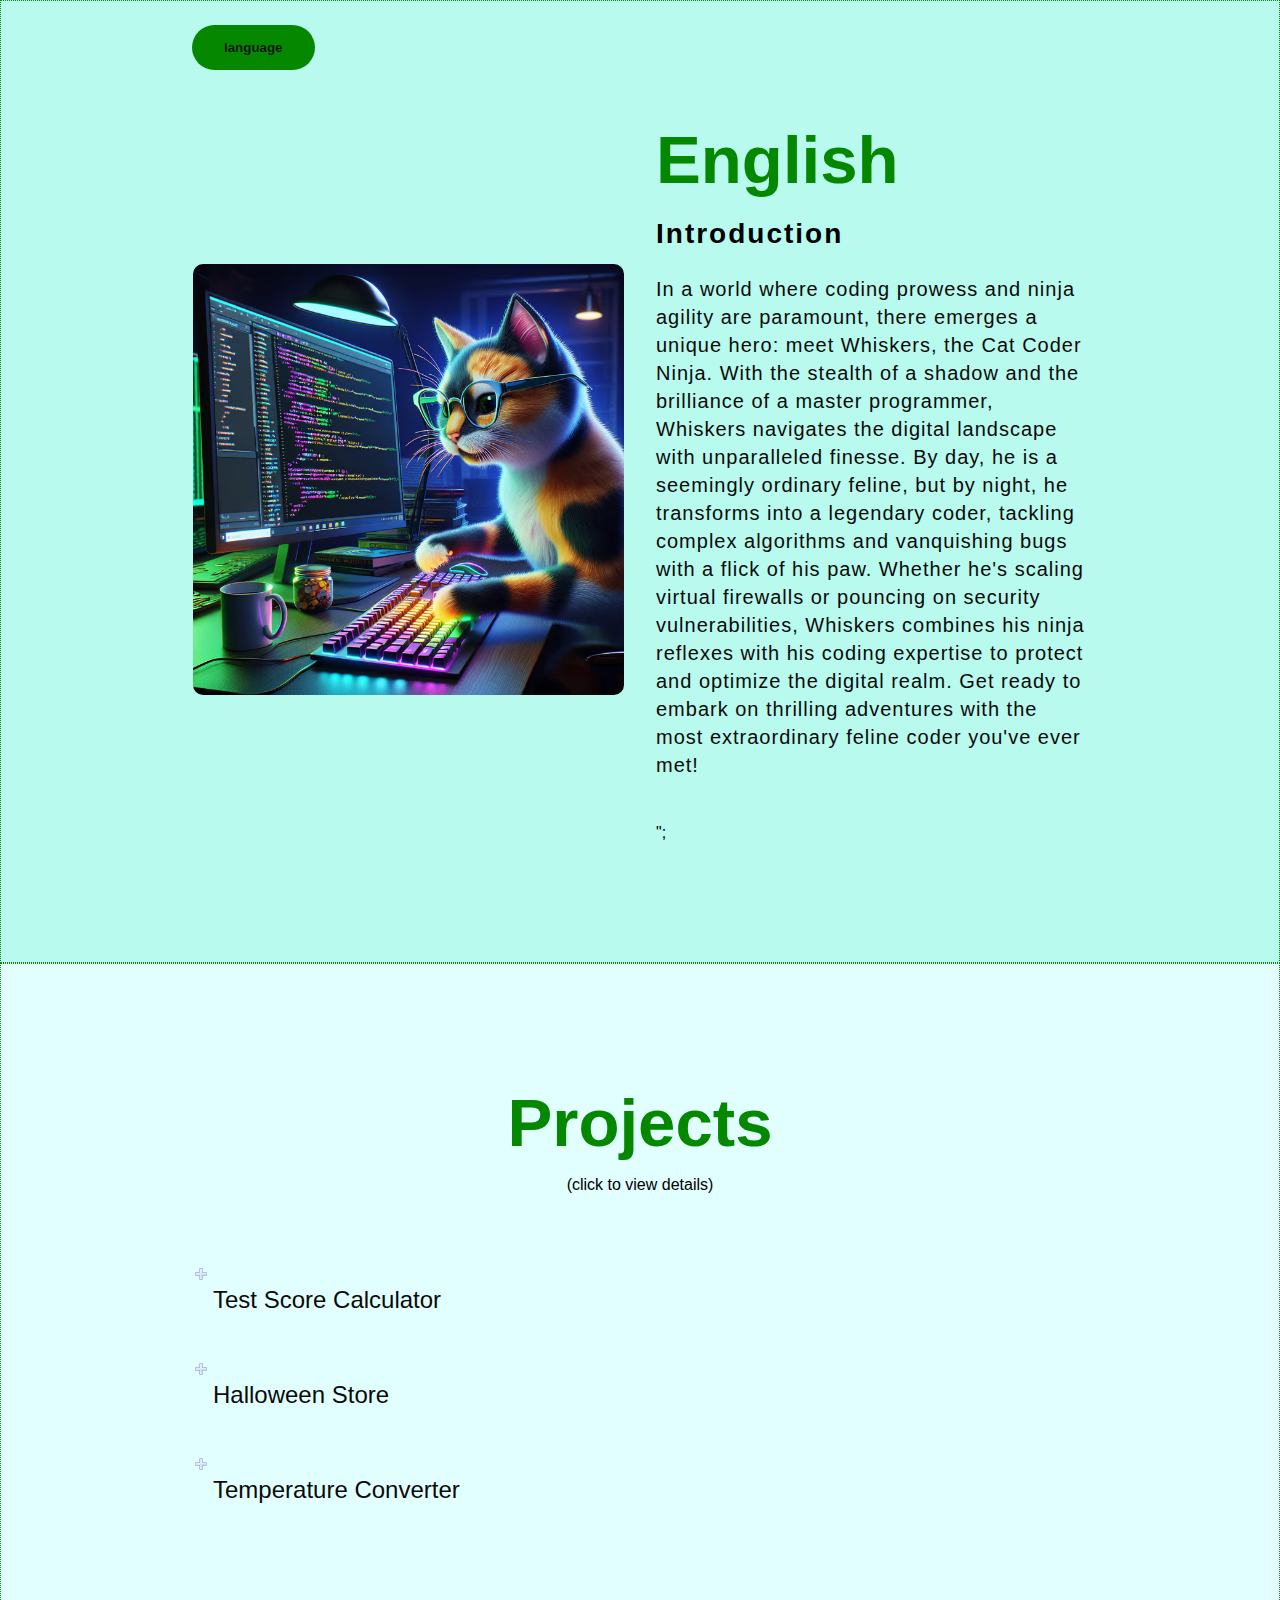
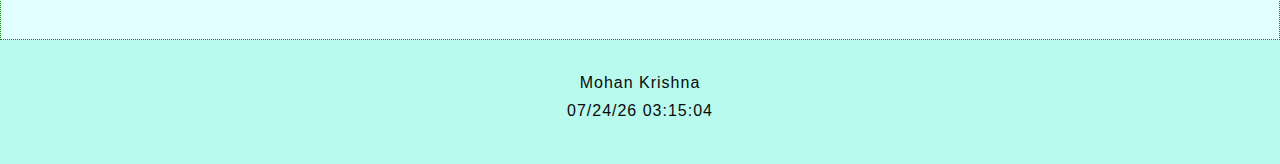
<file: index.html>
<!DOCTYPE html>
<html>
  <head>
    <meta charset="UTF-8">
    <title>Your Name</title>
    <link rel="stylesheet" type="text/css" href="css/style.css">
    <script src='js/main.js'></script>
  </head>  
  <body>
      <!-- ABOUT SECTION-->
     <header>
        <button id = "language_switch" class = "btn">language</button>
     </header>
      <section class="about" id="about">
          <div class="about-img">
            <img src="img/cat.avif" alt="">
          </div>
          
          <div class="about-text" id="introduction">
            <h2>English</h2>
            <h5>Introduction</h5>
            <p>In a world where coding prowess and ninja agility are paramount, there emerges a unique hero: meet Whiskers, the Cat Coder Ninja. With the stealth of a shadow and the brilliance of a master programmer, Whiskers navigates the digital landscape with unparalleled finesse. By day, he is a seemingly ordinary feline, but by night, he transforms into a legendary coder, tackling complex algorithms and vanquishing bugs with a flick of his paw. Whether he's scaling virtual firewalls or pouncing on security vulnerabilities, Whiskers combines his ninja reflexes with his coding expertise to protect and optimize the digital realm. Get ready to embark on thrilling adventures with the most extraordinary feline coder you've ever met!</p>";
          </div>
      </section>

        <!-- Portfolio SECTION-->
        <section class="projects" id="projects">
            <div class="center">
                <h2>Projects</h2>
                <p>
                    (click to view details)
                </p>
            </div>

            <div class="portfolio-content">

                <div class="box">
                    <img src="img/plus.png" id = "plus">
                    <p class = "project_name"> Test Score Calculator </p>
                    <h5 id="description">This is a project to get the the test results of student Tech Used: HTML CSS and JavaScript.</h5>
                    <a href="project1/index.html" target="_blank" id = "link_image"><img class="screenshot" src="project1/reference2.png" alt=""></a>  
                </div>
                <div class="box">
                    <img src="img/plus.png">
                    <p class = "project_name"> Halloween Store</p>
                    <h5>In this project I have created a multiple static webpages for a Halloween store. Tech Used: HTML CSS </h5>
                    <a href="project2/index.html" target="_blank"><img class="screenshot" src="project2/reference.png" alt=""></a>
                </div>
               <div class="box">
                <img  src="img/plus.png">
                    <p class = "project_name"> Temperature Converter</p>
                    <h5>This is a basic javascript exercise to calculate temperature from farenheit to celsius: Tech Used: JavaScript</h5>
                    <a href="project3/convert_temps.html" target="_blank"><img class="screenshot" src="project3/reference.png" alt=""></a>
                </div>
        </section>      
  </body>
  <footer>
      <div class="social">
          <a href="#"></a>
      </div>
      <p class="end">Mohan Krishna</p>
      <!-- current realtime -->
      <p id="current_time">Time</p> 
  </footer>
</html>
</file>
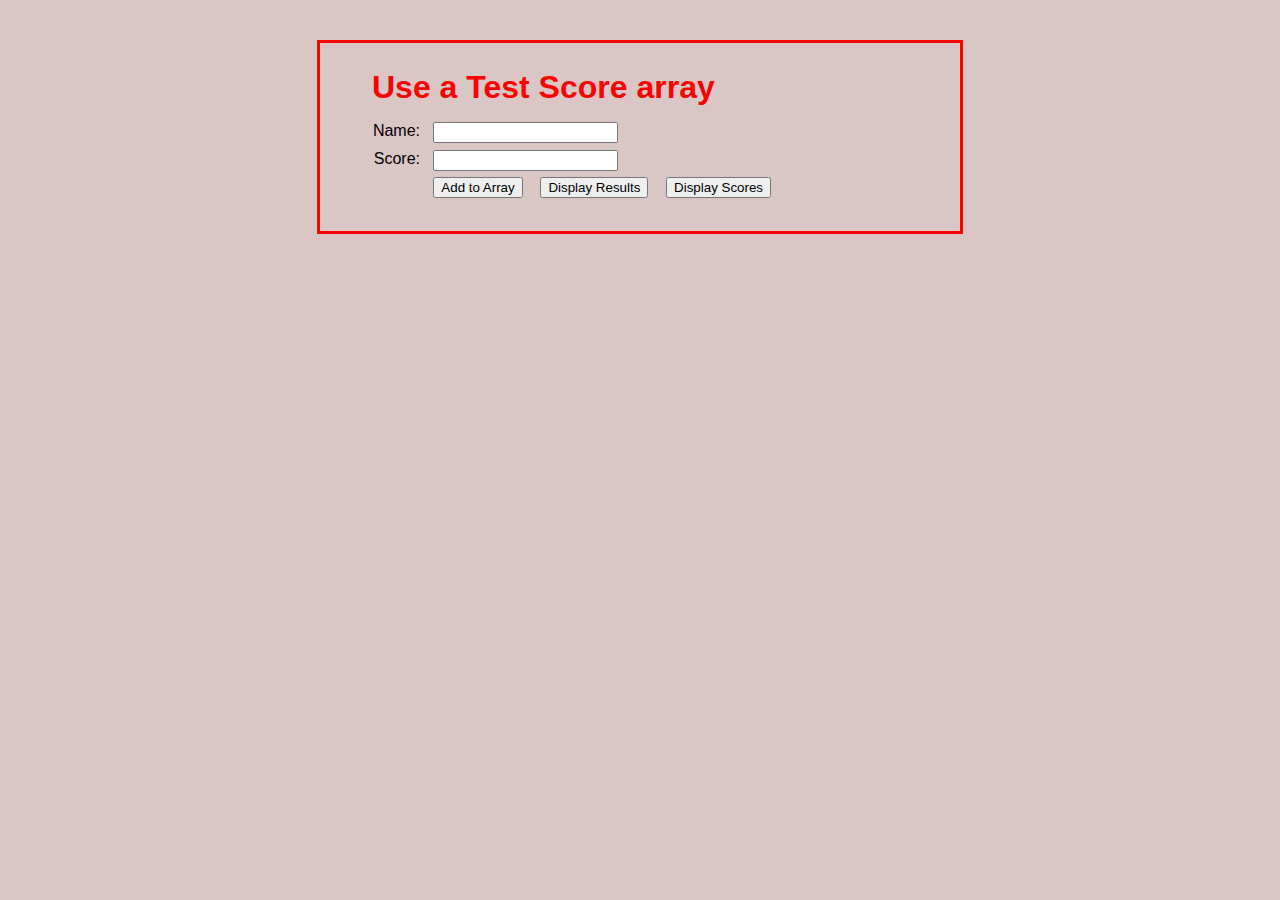
<file: project1/index.html>
<!-- Name: Mohan Krishna Veeranki
S Number: S00450299 -->

<!DOCTYPE html>
<html>
  <head>
    <meta charset="utf-8" />
    <title>Test Score Array</title>
    <link rel="stylesheet" href="styles.css" />
    <script src="test_scores.js"></script>
  </head>
  <body>
    <main>
      <h1>Use a Test Score array</h1>

      <label for="name">Name:</label>
      <input type="text" id="name" /><span id="name_error"></span><br />

      <label for="score">Score:</label>
      <input type="text" id="score" /><span id="score_error"></span><br />

      <label>&nbsp;</label>
      <input type="button" id="add" value="Add to Array" />
      <input type="button" id="display_results" value="Display Results" />
      <input type="button" id="display_scores" value="Display Scores" /><br />

      <div id="results"></div>
      <table id="scores_table"></table>
    </main>
  </body>
</html>
</file>
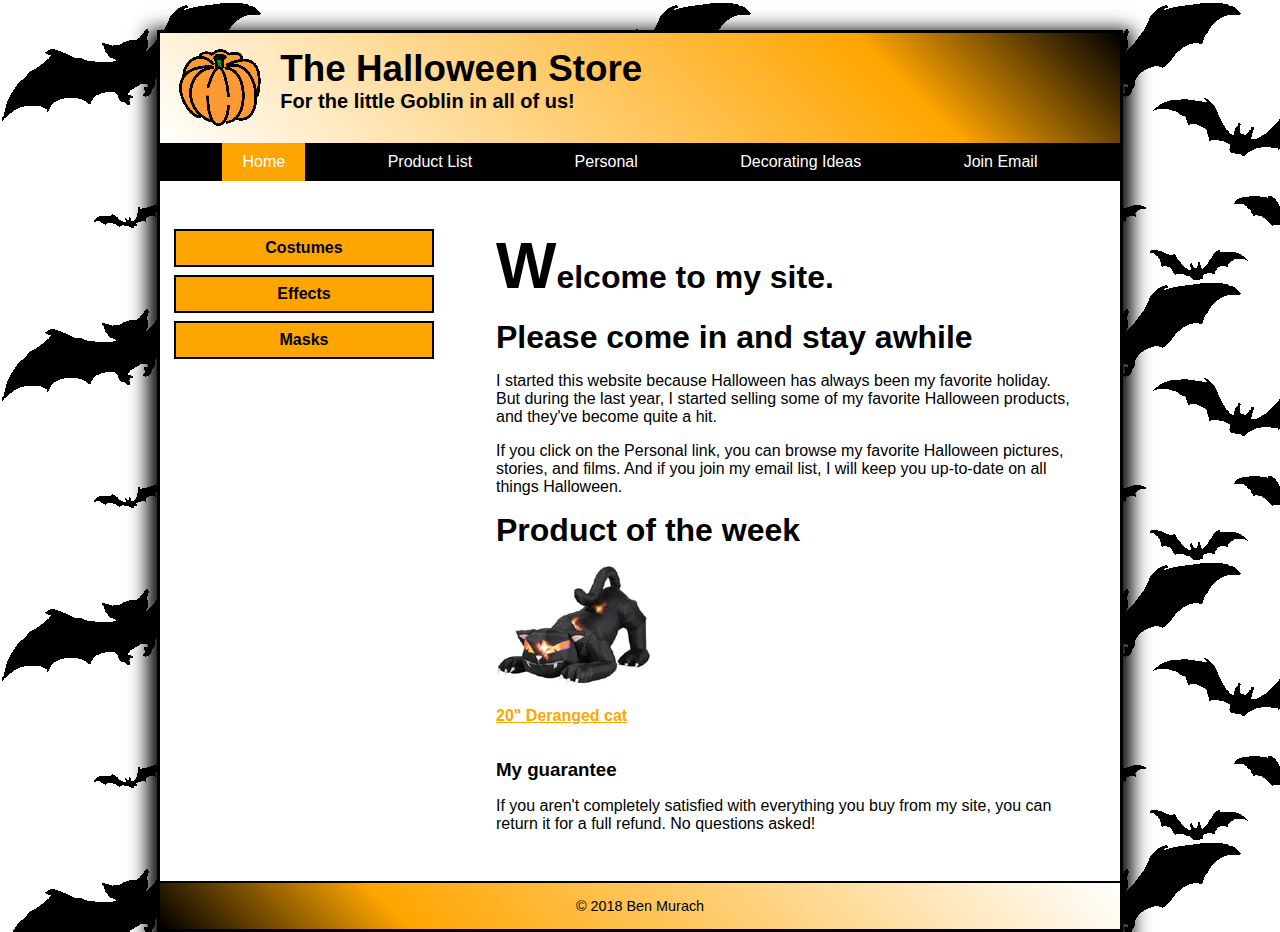
<file: project2/index.html>
<!-- Name: Mohan Krishna Veeranki
S Number : S00450299 
Deployed this static pages on github
Github link: https://mohankrishnav.github.io/Halloween_Exercise/index.html  -->

<!DOCTYPE html>
<html>

<head>
    <meta charset="utf-8">
    <title>The Halloween Store</title>
    <!-- <link rel="stylesheet" href="styles/main.css"> -->
    <link rel="stylesheet" href="styles/c9_category.css">
</head>

<body>
    <header>
        <img src="images/pumpkin.gif" alt="Pumpkin Bomma">
        <h2>The Halloween Store</h1>
            <h3> For the little Goblin in all of us!
        </h2>
    </header>
    <nav>
        <ul>
            <li class="active"><a href="index.html">Home</a></li>
            <li><a href="products.html">Product List</a></li>
            <li><a href="personal.html">Personal</a></li>
            <li class="dropdown">
                <a href="decorating.html" class="dropbtn">Decorating Ideas</a>
                <div class="dropdown-content">
                    <a href="indoor.html">Indoor</a>
                    <a href="table.html">Table</a>
                    <a href="treats.html">Treats</a>
                </div>
            </li>
            <li><a href="email.html">Join Email</a></li>
        </ul>
    </nav>
    <div class="row">
        <aside id="nav_list">
            <ul>
                <li><a href="loremipsum.com">Costumes</a></li>
                <li><a href="loremipsum.com">Effects</a></li>
                <li><a href="loremipsum.com">Masks</a></li>
            </ul>
        </aside>
        <section>
            <h1><b class="firstletter">W</b>elcome to my site.</h1>
            <h1>Please come in and stay awhile</h1>
            <p>I started this website because Halloween has always been my favorite holiday. But during the last year, I
                started selling some of my favorite Halloween products, and they've become quite a hit.</p>
            <p>If you click on the Personal link, you can browse my favorite Halloween pictures, stories, and films. And
                if you join my email list, I will keep you up-to-date on all things Halloween.</p>
            <h1>Product of the week</h1>
            <img src="images/cat.jpg" alt="Deranged Cat" style="width: 200; height: auto;">
            <p><a href="cats.html"><u>20" Deranged cat </u></a></p>
            <br>
            <h3>My guarantee</h3>
            <p>
                If you aren't completely satisfied with everything you buy from my site, you can return it for a full
                refund. <span>No questions asked!</span>
            </p>
        </section>
    </div>
    <footer class="footer">
        <p>&copy; 2018 Ben Murach </p>
    </footer>
</body>

</html>
</file>
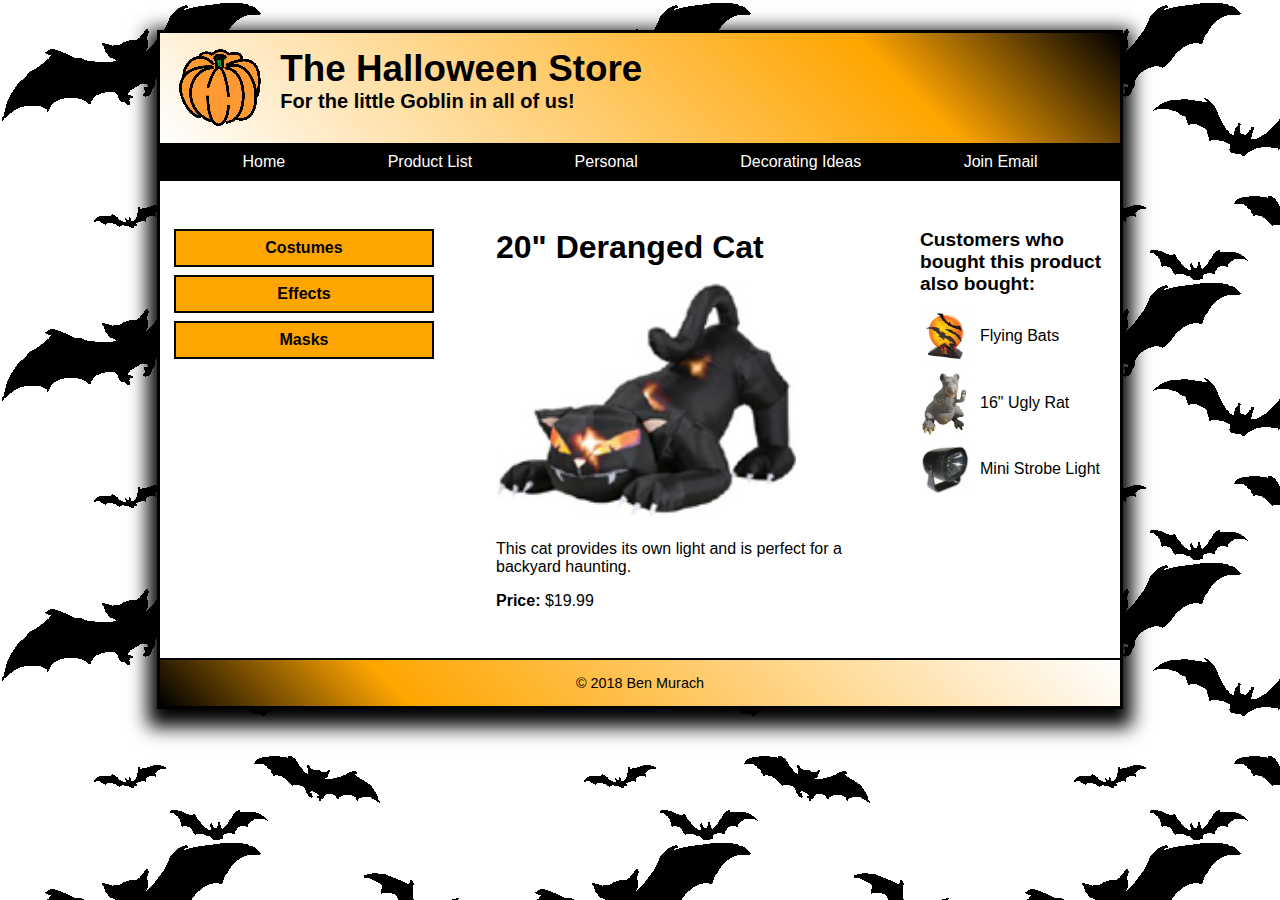
<file: project2/cats.html>
<!-- Name: Mohan Krishna Veeranki
S Number : S00450299 -->

<!DOCTYPE html>
<html>

<head>
    <meta charset="utf-8">
    <title>The Halloween Store</title>
    <!-- <link rel="stylesheet" href="styles/main.css"> -->
    <link rel="stylesheet" href="styles/c9_category.css">
</head>

<body>
    <header>
        <img src="images/pumpkin.gif" alt="Pumpkin Bomma">
        <h2>The Halloween Store</h1>
            <h3> For the little Goblin in all of us!
        </h2>
    </header>
    <nav>
        <ul>
            <li><a href="index.html">Home</a></li>
            <li><a href="products.html">Product List</a></li>
            <li><a href="personal.html">Personal</a></li>
            <li class="dropdown">
                <a href="decorating.html" class="dropbtn">Decorating Ideas</a>
                <div class="dropdown-content">
                    <a href="indoor.html">Indoor</a>
                    <a href="table.html">Table</a>
                    <a href="treats.html">Treats</a>
                </div>
            </li>
            <li><a href="email.html">Join Email</a></li>
        </ul>
    </nav>
    <div class="row">
        <aside id="nav_list">
            <ul>
                <li><a href="loremipsum.com">Costumes</a></li>
                <li><a href="loremipsum.com">Effects</a></li>
                <li><a href="loremipsum.com">Masks</a></li>
            </ul>
        </aside>
        <section>
            <h1>20" Deranged Cat</h1>
            <img src="images/cat.jpg" alt="Deranged Cat Bomma" style="width: 300px; height: auto;">
            <p>This cat provides its own light and is perfect for a backyard haunting.</p>
            <p><strong>Price:</strong> $19.99</p>
        </section>
        <aside class="right">
            <h2>Customers who bought this product also bought:</h2>
            <ul>
                <li><a href="flying_bats.html"><img src="images/flying_bats.jpg" alt="Flying Bats"
                            style="width: 50px; height: auto;"> Flying Bats</a></li>
                <li><a href="ugly_rat.html"><img src="images/rat1.jpg" alt="16&quot; Ugly Rat"
                            style="width: 50px; height: auto;"> 16" Ugly Rat</a></li>
                <li><a href="mini_strobe_light.html"><img src="images/strobe1.jpg" alt="Mini Strobe Light"
                            style="width: 50px; height: auto;"> Mini Strobe Light</a></li>
            </ul>
        </aside>
    </div>
    <footer class="footer">
        <p>&copy; 2018 Ben Murach </p>
    </footer>
</body>

</html>
</file>
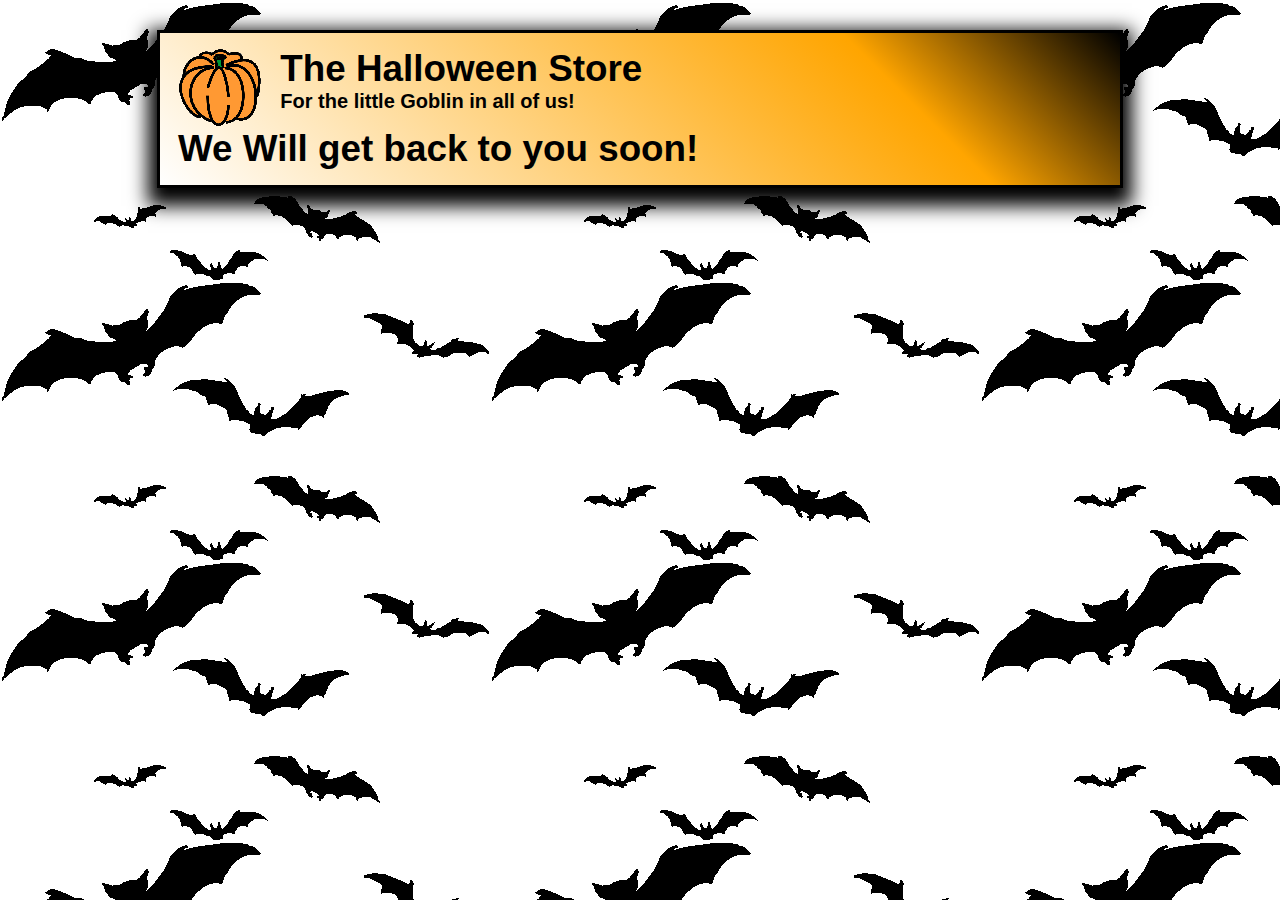
<file: project2/decorations.html>
<!DOCTYPE html>
<html>

<head>
    <meta charset="utf-8">
    <title>The Halloween Store</title>
    <!-- <link rel="stylesheet" href="styles/main.css"> -->
    <link rel="stylesheet" href="styles/c9_category.css">
</head>

<body>
    <header>
        <img src="images/pumpkin.gif" alt="Pumpkin Bomma">
        <h2>The Halloween Store</h1>
            <h3> For the little Goblin in all of us!
        </h2>
        <h2>
            We Will get back to you soon!
        </h2>
    </header>
</file>
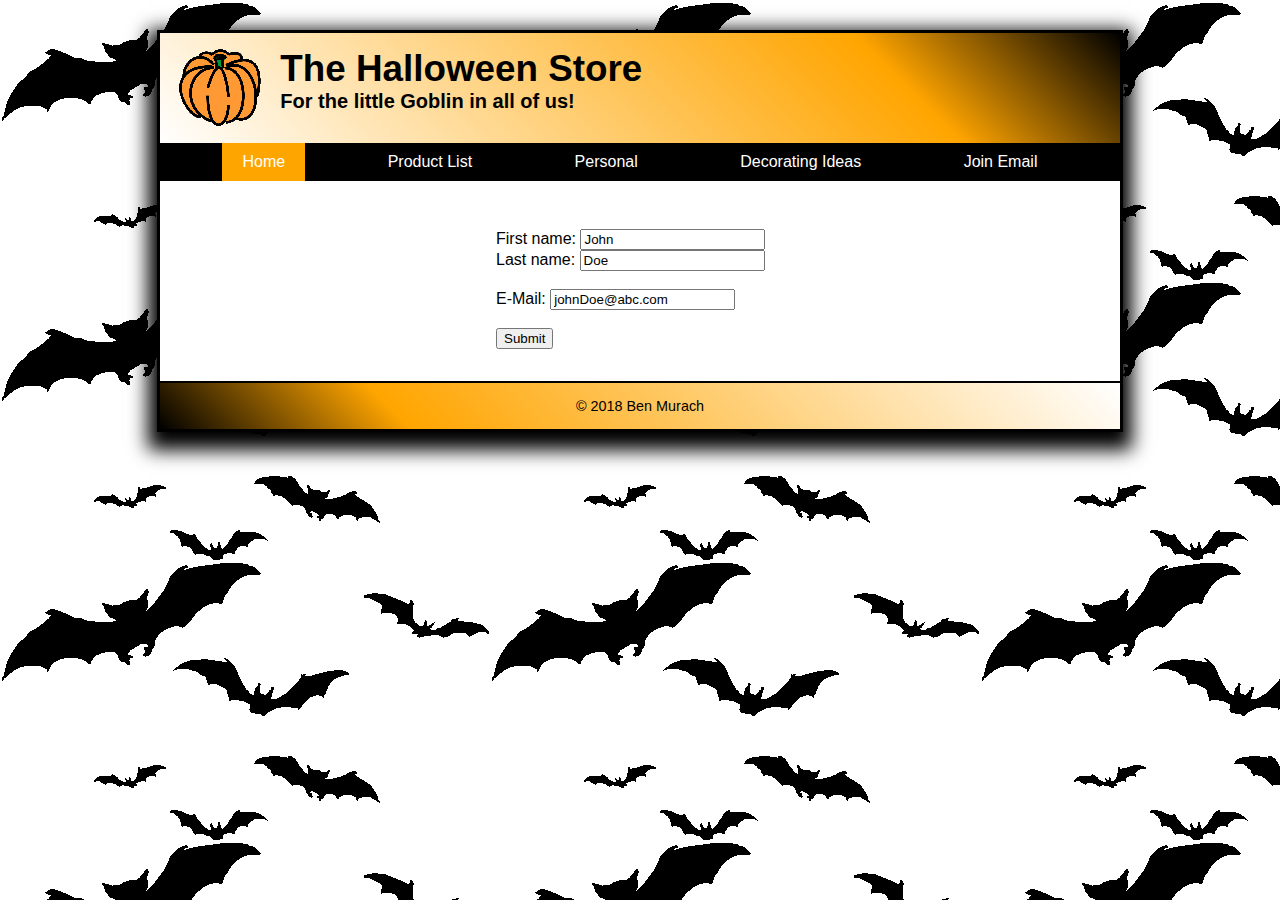
<file: project2/email.html>
<!DOCTYPE html>
<html>

<head>
    <meta charset="utf-8">
    <title>The Halloween Store</title>
    <!-- <link rel="stylesheet" href="styles/main.css"> -->
    <link rel="stylesheet" href="styles/c9_category.css">
</head>
    <body>
        <header>
            <img src="images/pumpkin.gif" alt="Pumpkin Bomma">
            <h2>The Halloween Store</h1>
                <h3> For the little Goblin in all of us!
            </h2>
        </header>
        <nav>
            <ul>
                <li class="active"><a href="index.html">Home</a></li>
                <li><a href="products.html">Product List</a></li>
                <li><a href="personal.html">Personal</a></li>
                <li class="dropdown">
                    <a href="decorating.html" class="dropbtn">Decorating Ideas</a>
                    <div class="dropdown-content">
                        <a href="indoor.html">Indoor</a>
                        <a href="table.html">Table</a>
                        <a href="treats.html">Treats</a>
                    </div>
                </li>
                <li><a href="email.html">Join Email</a></li>
            </ul>
        </nav>
        <div class="row">
            <aside id="nav_list">
                
            </aside>
            <section>
                <label for="fname">First name:</label>
                <input type="text" id="fname" name="fname" value="John"><br>
                <label for="lname">Last name:</label>
                <input type="text" id="lname" name="lname" value="Doe"><br><br>
                <label for="E-Mail">E-Mail:</label>
                <input type="email" id="E-Mail" name="E-Mail" value="johnDoe@abc.com"><br>
                <br>
                <form method ="post" action="thank.html">
                    <input type = "submit">

                </form>
            </section>
        </div>
        <footer class="footer">
            <p>&copy; 2018 Ben Murach </p>
        </footer>
    </body>
    <html>
</file>
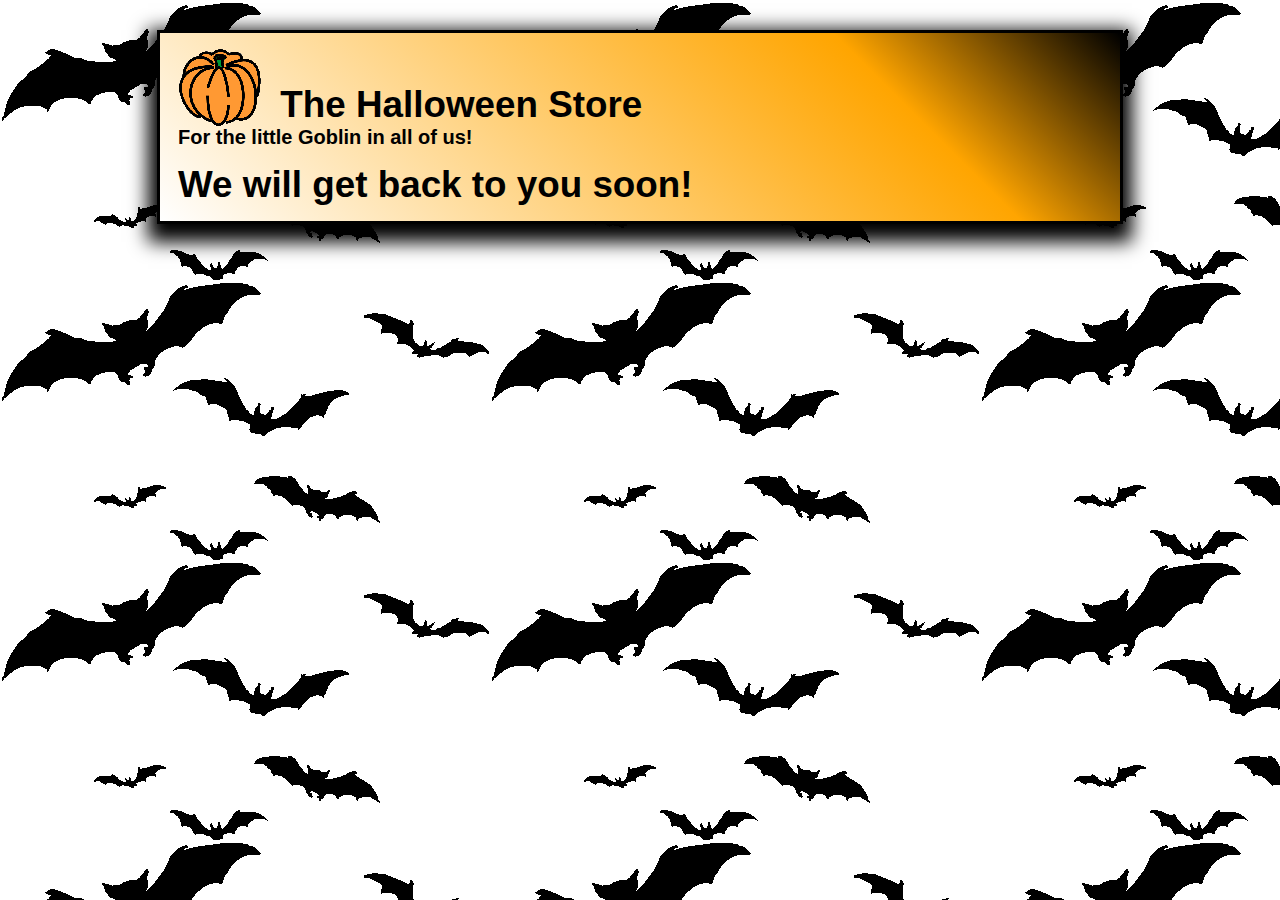
<file: project2/personal.html>
<!DOCTYPE html>
<html>

<head>
    <meta charset="utf-8">
    <title>The Halloween Store</title>
    <!-- <link rel="stylesheet" href="styles/main.css"> -->
    <link rel="stylesheet" href="styles/c9_category.css">
</head>

<body>
    <header>
        <img src="images/pumpkin.gif" alt="Pumpkin Bomma"><br>
        <br>
        <h2>The Halloween Store</h1>
            <h3> For the little Goblin in all of us!
        </h2>
        <h2>
           We will get back to you soon!
        </h2>

    
    </header>
</file>
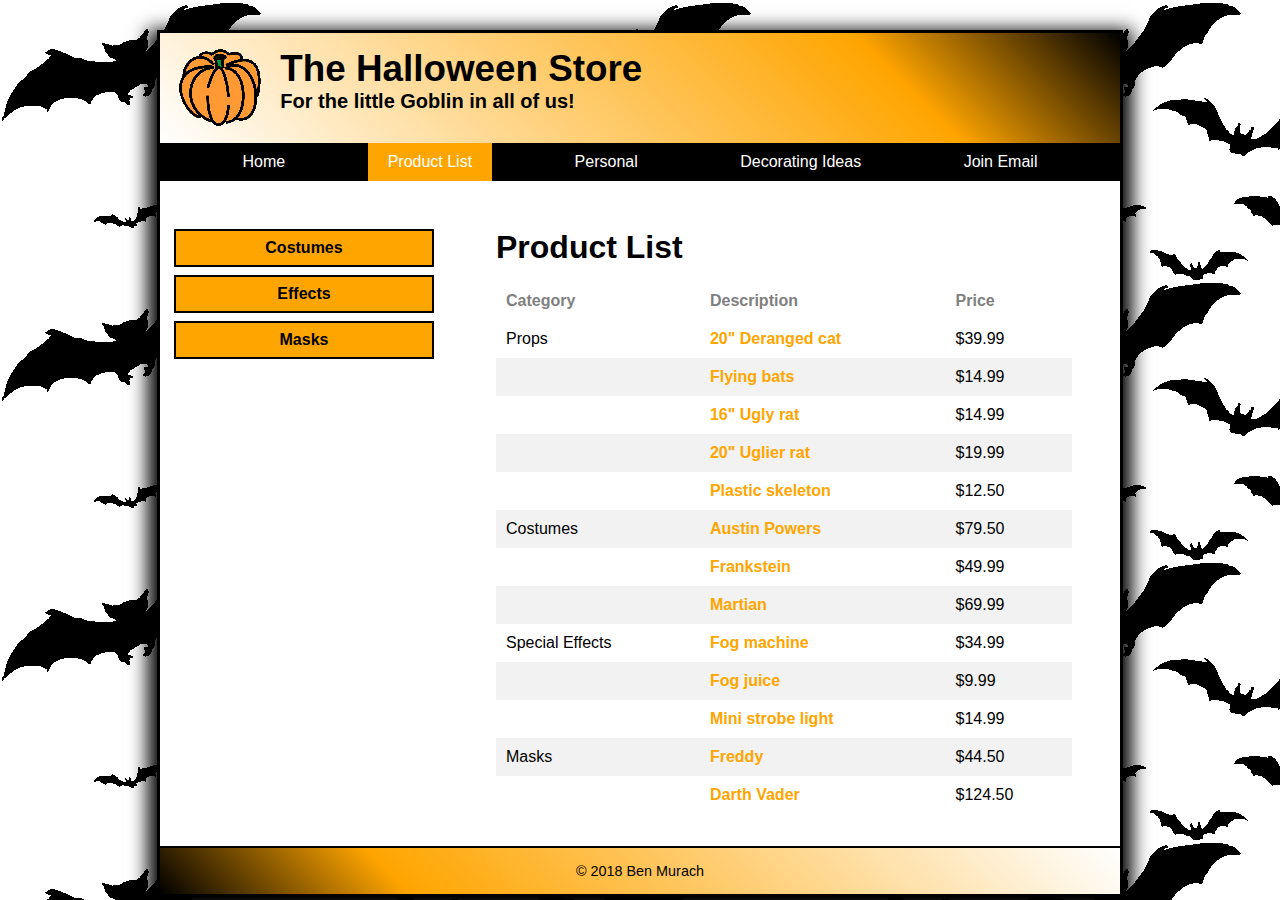
<file: project2/products.html>
<!-- Name: Mohan Krishna Veeranki
S Number : S00450299 -->

<!DOCTYPE html>
<html>

<head>
    <meta charset="utf-8">
    <title>The Halloween Store</title>
    <!-- <link rel="stylesheet" href="styles/main.css"> -->
    <link rel="stylesheet" href="styles/c9_category.css">
</head>

<body>
    <header>
        <img src="images/pumpkin.gif" alt="Pumpkin Bomma">
        <h2>The Halloween Store</h1>
            <h3> For the little Goblin in all of us!
        </h2>
    </header>
    <nav>
        <ul>
            <li><a href="index.html">Home</a></li>
            <li class="active"><a href="products.html">Product List</a></li>
            <li><a href="personal.html">Personal</a></li>
            <li class="dropdown">
                <a href="decorating.html" class="dropbtn">Decorating Ideas</a>
                <div class="dropdown-content">
                    <a href="indoor.html">Indoor</a>
                    <a href="table.html">Table</a>
                    <a href="treats.html">Treats</a>
                </div>
            </li>
            <li><a href="email.html">Join Email</a></li>
        </ul>
    </nav>
    <div class="row">
        <aside id="nav_list">
            <ul>
                <li><a href="loremipsum.com">Costumes</a></li>
                <li><a href="loremipsum.com">Effects</a></li>
                <li><a href="loremipsum.com">Masks</a></li>
            </ul>
        </aside>
        <section>
            <h1>Product List</h1>
            <table>
                <thead>
                    <tr>
                        <th>Category</th>
                        <th>Description</th>
                        <th>Price</th>
                    </tr>
                </thead>
                <tbody>
                    <tr>
                        <td>Props</td>
                        <td><a href="props/deranged_cat.html">20" Deranged cat</a></td>
                        <td>$39.99</td>
                    </tr>
                    <tr>
                        <td></td>
                        <td><a href="props/flying_bats.html">Flying bats</a></td>
                        <td>$14.99</td>
                    </tr>
                    <tr>
                        <td></td>
                        <td><a href="props/ugly_rat.html">16" Ugly rat</a></td>
                        <td>$14.99</td>
                    </tr>
                    <tr>
                        <td></td>
                        <td><a href="props/uglier_rat.html">20" Uglier rat</a></td>
                        <td>$19.99</td>
                    </tr>
                    <tr>
                        <td></td>
                        <td><a href="props/plastic_skeleton.html">Plastic skeleton</a></td>
                        <td>$12.50</td>
                    </tr>
                    <tr>
                        <td>Costumes</td>
                        <td><a href="costumes/austin_powers.html">Austin Powers</a></td>
                        <td>$79.50</td>
                    </tr>
                    <tr>
                        <td></td>
                        <td><a href="costumes/frankstein.html">Frankstein</a></td>
                        <td>$49.99</td>
                    </tr>
                    <tr>
                        <td></td>
                        <td><a href="costumes/martian.html">Martian</a></td>
                        <td>$69.99</td>
                    </tr>
                    <tr>
                        <td>Special Effects</td>
                        <td><a href="special/fog_machine.html">Fog machine</a></td>
                        <td>$34.99</td>
                    </tr>
                    <tr>
                        <td></td>
                        <td><a href="special/fog_juice.html">Fog juice</a></td>
                        <td>$9.99</td>
                    </tr>
                    <tr>
                        <td></td>
                        <td><a href="special/mini_strobe_light.html">Mini strobe light</a></td>
                        <td>$14.99</td>
                    </tr>
                    <tr>
                        <td>Masks</td>
                        <td><a href="masks/freddy.html">Freddy</a></td>
                        <td>$44.50</td>
                    </tr>
                    <tr>
                        <td></td>
                        <td><a href="masks/darth_vader.html">Darth Vader</a></td>
                        <td>$124.50</td>
                    </tr>
                </tbody>
            </table>
        </section>
    </div>
    <footer class="footer">
        <p>&copy; 2018 Ben Murach </p>
    </footer>
</body>

</html>
</file>
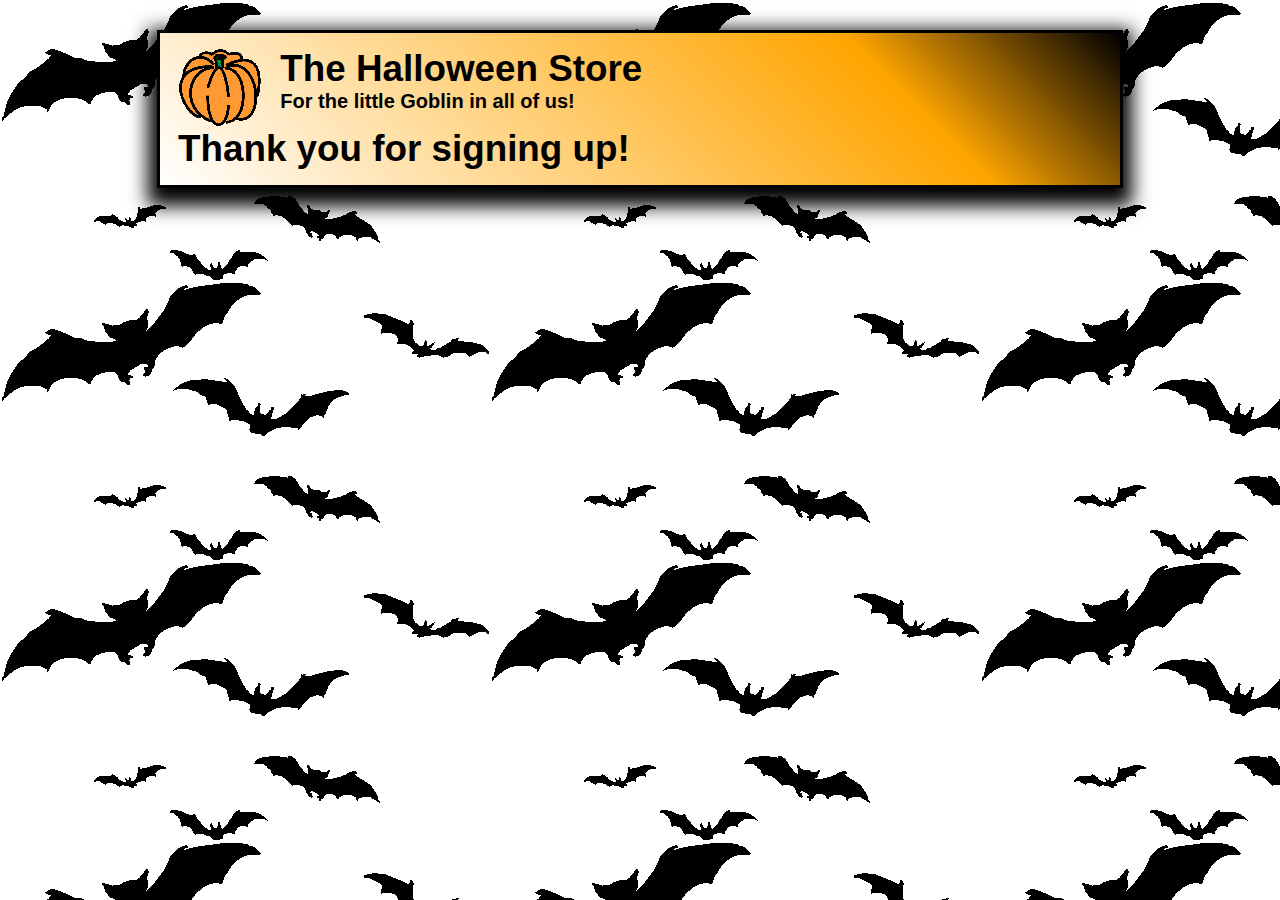
<file: project2/thank.html>
<!DOCTYPE html>
<html>

<head>
    <meta charset="utf-8">
    <title>The Halloween Store</title>
    <!-- <link rel="stylesheet" href="styles/main.css"> -->
    <link rel="stylesheet" href="styles/c9_category.css">
</head>

<body>
    <header>
        <img src="images/pumpkin.gif" alt="Pumpkin Bomma">
        <h2>The Halloween Store</h1>
            <h3> For the little Goblin in all of us!
        </h2>
        <h2>
            Thank you for signing up!
        </h2>

    
    </header>
</file>
<file: css/style.css>
* {
margin: 0;
padding: 0;
font-family: 'Josefin Sans', sans-serif;
box-sizing: border-box;
list-style: none;
text-decoration: none;
scroll-behavior: smooth;
scroll-padding-top: 3.5rem;
}

:root {
    --bg-color: #b8faed;
    --second-bg-color:  #e2ffff;
    --text-color: #000;
    --second-text-color:#0A0A0A;
    --third-text-color:#101010;
    --main-color: #058800;
    --big-font: 5.3rem;
    --h2-font: 4.2rem;
    --p-font: 1.1rem;
}


body {
    background: var(--bg-color);
    color: var(--text-color);

}

header {
    position: fixed;
    width: 100%;
    top: 0;
    right: 0;
    z-index: 1000;
    display: flex;
    align-items: center;
    justify-content: space-between;
    background: transparent;
    padding: 25px 15%;
    transition-duration: .3s;
}

.logo {
    color: var(--text-color);
    font-size: 30px;
    font-weight: bold;
    letter-spacing: 1px;
    cursor: pointer;
}

.navbar {
    display: flex;
}

.navbar li {
    position: relative;
}

.navbar a {
    color: var(--text-color);
    font-weight: bold;
    font-size: 1rem;
    padding: 10px 20px;
}

.navbar a::after {
    content: '';
    position: absolute;
    width: 100%;
    height: 2px;
    background: var(--main-color);
    left: 0;
    bottom: -4px;
    transition: ease .40s;
}

.navbar a:hover::after {
    width: 100%;
}

#menu-icon {
    font-size: 32px;
    color: white;
    z-index: 10001;
    cursor: pointer;
    display: none;
}

.h-btn {
    padding: 0 20px;
    height: 40px;
    display: inline-block;
    line-height: 42px;
    background: var(--main-color);
    color: var(--third-text-color);
    border: none;
    border-radius: 30px;
    font-size: 14px;
    font-weight: 500;
    letter-spacing: 1px;
    transition: all .30s;
}

.h-btn:hover {
    transform: translateY(5px);
}

section {
    padding: 120px 15%;
    border: 1.5px dotted var(--main-color);
}
.home {
    height: 100vh;
    width: 100%;
    background:  #e2ffff;
    background-size: cover;
    background-position: center;
    position: relative;
    display: grid;
    grid-template-columns: repeat(1 ,1fr);
    align-items: center;
}

.home-text h1{
    margin: 20px 0px 20px;
    font-size: var(--big-font);
    color: var(--text-color);
    text-align: center;
}

span {
    color: #b5e853;
}

.home-text h3 {
    text-align: center;
    font-size: 25px;
    margin-bottom: 55px;
    color: var(--text-color);
}

.home-text h4 {
    text-align: center;
    font-size: 20px;
    letter-spacing: 2px;
    color: var(--main-color);
}

header.sticky {
    padding: 12px 15%;
    background: var(--main-color);
}

.sticky .logo {
    color: var(--third-text-color);
}

.sticky .navbar a{
    color: var(--third-text-color);
}

.sticky .navbar a::after {
    background: var(--text-color);
}

.sticky .h-btn {
    background: var(--text-color);
    color: var(--third-text-color);
}

.about {
    background: var(--bg-color);
    display: grid;
    grid-template-columns: repeat(2, 2fr);
    align-items: center;
    grid-gap: 2rem;
}

.about-img img {
    max-width: 100%;
    width: 500px;
    height: auto;
    border-radius: 10px;
}

.about-text h2 {
    font-size: var(--h2-font);
    color: var(--main-color);
    margin-bottom: 20px;
}

.about-text h5 {
    font-size: 28px;
    margin-bottom: 25px;
    letter-spacing: 2px;
}

.about-text p {
    color: var(--second-text-color);
    letter-spacing:  1px;
    line-height: 28px;
    max-width: 590px;
    font-size: 20px;
    margin-bottom: 45px;
}

.btn {
    display: inline-block;
    background: var(--main-color);
    color: var(--third-text-color);
    border: 2px solid transparent;
    font-weight: 600;
    padding: 13px 30px;
    border-radius: 30px;
    transition: ease .34s;
    
}

.btn:hover {
    transform: translateY(-8px);
    border: 2px solid var(--main-color);
    background-color: white;
    color: #101010;
    cursor: pointer;
}

.center {
    text-align: center;
}

.center h2 {
    font-size: var(--h2-font);
    margin-bottom: 15px;
    color: var(--main-color);
}

.projects {
    background: var(--second-bg-color);
}

.portfolio-content {
    display: grid;
    grid-template-columns: repeat(auto-fit, minmax(70%, auto));
    grid-gap: 2rem;
    align-items: center;
    margin-top: 4.5rem;
    cursor: pointer;
}

.box .screenshot {
    display: block;
    /* margin-left: auto;
    margin-right: auto; */
    margin: 0 auto;
    max-width: 100%;
    width: 500px;
    height: auto;
    border-radius: 10px;
    margin-bottom: 20px;
    transition: all .30s;
}

.box img:hover {
    transform: scale(1.1);
}

.box p {
    text-align: left;
    color: var(--second-text-color);
    font-size: var(--p-font);
    margin-bottom: 15px;
    margin-left: 20px;
    font-size: 24px;
}
.box #image {
    width: 20px;
    float:left;

}
.box h5 {
    color: var(--main-color);
    font-size: 18px;
    font-weight: 700;
    margin-bottom: 15px;
    text-align: center;

}

@media (max-width: 1270px){
    header {
        padding: 18px 4%;
        transition: .2s;
    }
    
    header.sticky {
        padding: 10px 4%;
        transition: .2s;
    }

    section {
        padding: 80px 4%;
        transition: .2s;
    }

    :root {
        --big-font: 4.8rem;
        --h2-font: 3.8rem;
        --p-font: 1rem;
        transition: .2s;
    }

}

@media (max-width: 980px){
    .home {
        height: 85vh;
    }
    
    #menu-icon {
        display: initial;
    }
    
    .navbar {
        position: absolute;
        top: -600px;
        left: 0;
        right: 0;
        flex-direction: column;
        background: var(--main-color);
        text-align: left;
        transition: all .30s;
    }

    .navbar a {
        display: block;
        padding: 1.1rem;
        margin: 1.3rem;
        color: #101010;
        border-left: 2px solid var(--bg-color);
    }
    
    .navbar a:hover {
        background: var(--bg-color);
        color: white;
    }

    .navbar a::after {
        display: none;
    }

    .navbar.active {
        top: 100%;
    }

    .about {
        grid-template-columns: 1fr;
    }

    .about-img {
        text-align: center;
        margin-bottom: 30px;
    }

    .about-img img {
        max-width: 100%;
        width: 700px;
        height: auto;
    }
   

   
}


.contact {
    width: 100%;
    height: 290px;
    background-color: var(--bg-color);
    display: flex;
    align-items: center;
    flex-direction: column;
    justify-content: center;
}

.contact p {
    color:var(--main-color);
    font-size: 30px;
    font-weight: bold;
    margin-bottom: 25px;
}

.contact .button2 {
    background-color: #20dbd8;
    color: #101010;
    text-decoration: none;
    border: 2px solid transparent;
    font-weight: bold;
    padding: 9px 23px;
    border-radius: 30px;
    transition: .4s;
    margin-top: 25px;
}

.contact .button2:hover {
    background-color: white;
    color: #101010;
    border: 2px solid #20dbd8;
    cursor: pointer;
    transform: translateY(-8px);
}

footer {
    text-align: center;
    background: var(--third-bg-color);
    padding: 34px;
}

footer p {
    font-size: 16px;
    color: var(--second-text-color);
    letter-spacing: 1px;
    margin-bottom: 10px;
}

#github-icon {
    font-size: 32px;
    color: var(--main-color);
    z-index: 10001;
    cursor: pointer;
    margin-bottom: 25px;
}

#linkedin-icon {
    font-size: 32px;
    color: var(--main-color);
    z-index: 10001;
    cursor: pointer;
    display: inline;
}

.itchio p 
{
    margin-top: 20px;
    font-size: 14px;
}
</file>
<file: project1/styles.css>
body {
    font-family: Arial, Helvetica, sans-serif;
    background-color: rgb(219, 198, 198);
    margin: 0 auto;
    padding: 10px 20px;
    margin-top: 40px;
    width: 600px;
    border: 3px solid red;
}
h1 {
	color: red;
	margin-top: 0;
	margin-bottom: .5em;
}
h2 {
	color: red;
	font-size: 120%;
	padding: 0;
	margin-bottom: .5em;
}
main {
    padding: 1em 2em;
}
label {
	float: left;
    width: 3em;
    text-align: right;
}
input {
    margin-left: 1em;
    margin-bottom: .5em;
}
p {
	margin: 0;
}
td {
	width: 10em;
}
</file>
<file: project2/styles/main.css>
/* aside{
    float:right;
    width: 94%
} */

img {
  float: left;
}

li {
  color: black;
}

a {
  color: orange;
}
.firstletter {
  font-size: 200%;
}

* {
  font-family: sans-serif;
}
</file>
<file: project2/styles/c9_category.css>
html {
  background-image: url("../images/bats.gif");
}
body {
  font-family: Verdana, Arial, Helvetica, sans-serif;
  max-width: 960px;
  width: 95%; /* fixed width was 800 */
  background-color: white;
  margin: 0 auto;
  padding: 0;
  border: 3px solid black;
  box-shadow: 0 9px 18px 9px;
  margin-top: 30px;
}
h1,
h2,
h3,
p {
  margin: 0;
  padding: 0;
}

/* Header */
header {
  background-image: -webkit-linear-gradient(
    45deg,
    white 0%,
    orange 75%,
    black 100%
  );
  background-image: -moz-linear-gradient(
    45deg,
    white 0%,
    orange 75%,
    black 100%
  );
  background-image: -o-linear-gradient(45deg, white 0%, orange 75%, black 100%);
  background-image: linear-gradient(45deg, white 0%, orange 75%, black 100%);
  padding: 0.9375em 1.875% 0.9375em 1.875%; /* 15 / 16; 15 / 800 x 100 */
}
header img {
  float: left;
  padding-right: 1.875%;
  width: 10.6%;
  max-width: 85px;
  min-width: 40px;
}
header h2 {
  font-size: 230%;
}
header h3 {
  font-size: 125%;
  padding-bottom: 0.75em;
}

/* Navigation menu */
#nav_menu {
  clear: left;
  margin: 0;
  padding: 0;
}
#nav_menu ul {
  list-style: none;
  margin: 0;
  padding: 0;
  display: flex;
  justify-content: space-between;
  background-color: black;
  padding: 0px 20px;
}
#nav_menu ul li a {
  text-align: center;
  display: block;
  padding: 0.7em 0;
  text-decoration: none;
  background-color: black;
  color: white;
  padding-left: 4px;
  padding-right: 4px;
}
#nav_menu ul li a.current {
  color: orange;
}
#nav_menu ul li a:hover,
#nav_menu ul li a:focus {
  background-color: gray;
  cursor: pointer;
  
}

/* Sidebar */

aside {
  float: left;
  width: 30%;
  margin: 0;
  padding: 2em 0;
}
#nav_list ul {
  list-style: none;
  margin: 0;
  padding: 0 5%;
}
#nav_list ul li {
  margin-bottom: 0.5em;
  border: 2px solid black;
}
#nav_list ul li a {
  display: block;
  font-weight: bold;
  text-decoration: none;
  text-align: center;
  background-color: orange;
  padding: 0.5em 0;
  color: black;
}

/* Section */
section {
  padding: 2em 5%;
}
section h1 {
  font-size: 140%;
  margin-bottom: 0.5em;
}
section h2 {
  font-size: 115%;
  margin: 0.8em 0 0.4em 0;
}
section p {
  margin-bottom: 0.5em;
}
section a {
  font-weight: bold;
  color: orange;
  text-decoration: none;
}
section a:link,
main a:visited {
  color: orange;
}
section a:hover,
main a:focus {
  color: green;
}

a:active {
  color: orange;
}
/* Footer */
footer {
  border-top: 2px solid black;
  padding: 0.9375em 1.875% 0.9375em 1.875%;
  background-image: -webkit-linear-gradient(
    45deg,
    black 0%,
    orange 25%,
    white 100%
  );
  background-image: -moz-linear-gradient(
    45deg,
    black 0%,
    orange 25%,
    white 100%
  );
  background-image: -o-linear-gradient(45deg, black 0%, orange 25%, white 100%);
  background-image: linear-gradient(45deg, black 0%, orange 25%, white 100%);
}
footer p {
  font-size: 90%;
  text-align: center;
}

#mobile_menu {
  display: none;
}

@media only screen and (max-width: 800px) {
  html {
    background-image: none;
  }
  body {
    font-size: 90%;
    box-shadow: none;
  }
}

@media only screen and (max-width: 767px) {
  #nav_menu {
    display: none;
  }
  #mobile_menu {
    display: block;
  }
  header h2 {
    font-size: 200%;
  }
}

@media only screen and (max-width: 479px) {
  header h2 {
    font-size: 180%;
  }
  header h3 {
    font-size: 115%;
  }
  section h1 {
    font-size: 130%;
  }
}

.row {
  display: flex;
}
.firstletter {
  font-size: 200%;
}

nav ul {
  list-style-type: none;
  padding: 0;
  display: flex;
  justify-content: space-evenly;
  background: black;
  margin-top: 0px;
}

nav ul li {
  position: relative;
}

nav ul li a {
  color: white;
  text-decoration: none;
  padding: 10px 20px;
  display: block;
}

nav ul li a:hover,
nav ul li a:focus,
nav ul li a:active{
  background: orange;
}

nav .dropdown-content {
  display: none;
  position: absolute;
  background: black;
  min-width: 160px;
  box-shadow: 0 8px 16px rgba(0,0,0,0.2);
  z-index: 1;
  width: 100%;
}

nav .dropdown-content a {
  padding: 12px 16px;
}

nav .dropdown:hover .dropdown-content {
  display: block;
}

section {
  flex: 1;
}

section h1 {
  margin-top: 0;
  font-size: 2em;
  
}

section p {
  margin: 1em 0;
}

table {
  width: 100%;
  border-collapse: collapse;
}

table, th, td {
  /* border: 1px solid black; */
}

th, td {
  padding: 10px;
  text-align: left;
}

th {
  /* background-color: black; */
  color: gray;
}

tbody tr:nth-child(even) {
  background-color: #f2f2f2;
}
nav ul li.active a {
  background: orange;
}

/* cats.html */
aside.right {
  width: 200px;
  margin-left: 20px;
}

aside.right h2 {
  font-size: 1.2em;
}

aside.right ul {
  list-style-type: none;
  padding: 0;
}

aside.right ul li {
  margin-bottom: 10px;
}

aside.right ul li a {
  text-decoration: none;
  color: black;
  display: flex;
  align-items: center;
}

aside.right ul li a img {
  margin-right: 10px;
}
</file>
